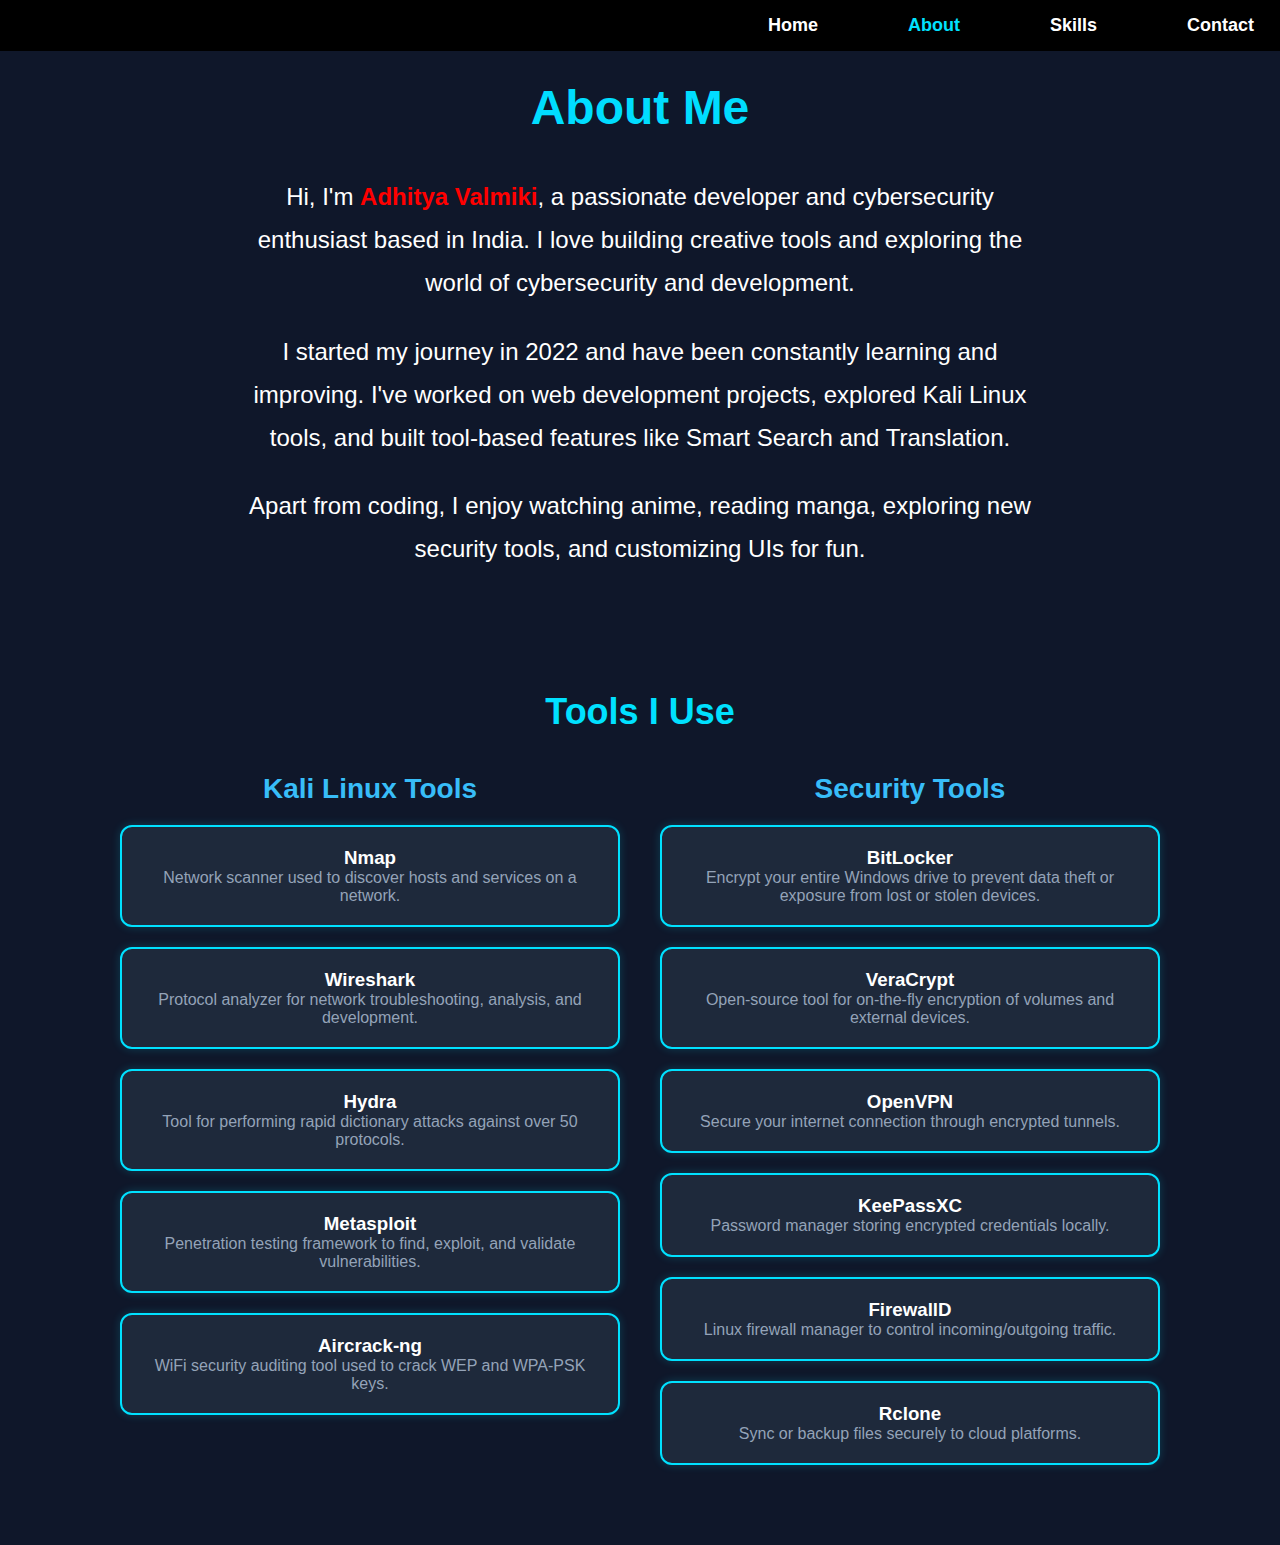
<file: about/index.html>
<!DOCTYPE html>
<html lang="en">
<head>
  <meta name="viewport" content="width=device-width, initial-scale=1.0"/>
  <meta charset="UTF-8" />
  <title>Contact | Adhitya Valmiki</title>
  <link rel="stylesheet" href="../web.css" />
  <script src="../web.js" defer></script>

</head>
<body>
  <nav class="navbar">
   <div class="hamburger" onclick="toggleMenu()">&#9776;</div>
    <ul class="nav-links" id="navLinks">
        <li><a href="/">Home</a></li>
        <li><a href="/about/" class="active">About</a></li>
        <li><a href="/skills/">Skills</a></li>
        <li><a href="/Contact/">Contact</a></li>
    </ul>
  </nav>
  
  <section id="about" class="about-section">
  <div class="container">
    <h2>About Me</h2>

    <!-- 1. Short Personal Introduction -->
    <p class="intro">
      Hi, I'm <strong>Adhitya Valmiki</strong>, a passionate developer and cybersecurity enthusiast based in India. 
      I love building creative tools and exploring the world of cybersecurity and development.
    </p>

    <!-- 2. Background -->
    <p class="background">
      I started my journey in 2022 and have been constantly learning and improving. 
      I've worked on web development projects, explored Kali Linux tools, and built tool-based features like Smart Search and Translation.
    </p>

    <!-- 6. Fun Facts / Hobbies -->
    <p class="fun-facts">
      Apart from coding, I enjoy watching anime, reading manga, exploring new security tools, and customizing UIs for fun.
    </p>
  </div>
</section>



  <main class="tools-container">
  <h1>Tools I Use</h1>

  <div class="dual-tools-wrapper">
    <!-- Left Column: Kali Tools -->
    <div class="tools-column">
      <h2>Kali Linux Tools</h2>

      <div class="tool-card">
        <h3>Nmap</h3>
        <p>Network scanner used to discover hosts and services on a network.</p>
      </div>

      <div class="tool-card">
        <h3>Wireshark</h3>
        <p>Protocol analyzer for network troubleshooting, analysis, and development.</p>
      </div>

      <div class="tool-card">
        <h3>Hydra</h3>
        <p>Tool for performing rapid dictionary attacks against over 50 protocols.</p>
      </div>

      <div class="tool-card">
        <h3>Metasploit</h3>
        <p>Penetration testing framework to find, exploit, and validate vulnerabilities.</p>
      </div>

      <div class="tool-card">
        <h3>Aircrack-ng</h3>
        <p>WiFi security auditing tool used to crack WEP and WPA-PSK keys.</p>
      </div>
    </div>

    <!-- Right Column: Security Tools -->
    <div class="tools-column">
      <h2>Security Tools</h2>

      <div class="tool-card">
        <h3>BitLocker</h3>
        <p>Encrypt your entire Windows drive to prevent data theft or exposure from lost or stolen devices.</p>
      </div>

      <div class="tool-card">
        <h3>VeraCrypt</h3>
        <p>Open-source tool for on-the-fly encryption of volumes and external devices.</p>
      </div>

      <div class="tool-card">
        <h3>OpenVPN</h3>
        <p>Secure your internet connection through encrypted tunnels.</p>
      </div>

      <div class="tool-card">
        <h3>KeePassXC</h3>
        <p>Password manager storing encrypted credentials locally.</p>
      </div>

      <div class="tool-card">
        <h3>FirewallD</h3>
        <p>Linux firewall manager to control incoming/outgoing traffic.</p>
      </div>

      <div class="tool-card">
        <h3>Rclone</h3>
        <p>Sync or backup files securely to cloud platforms.</p>
      </div>
    </div>
  </div>
</main>
</body>
</html>
</file>
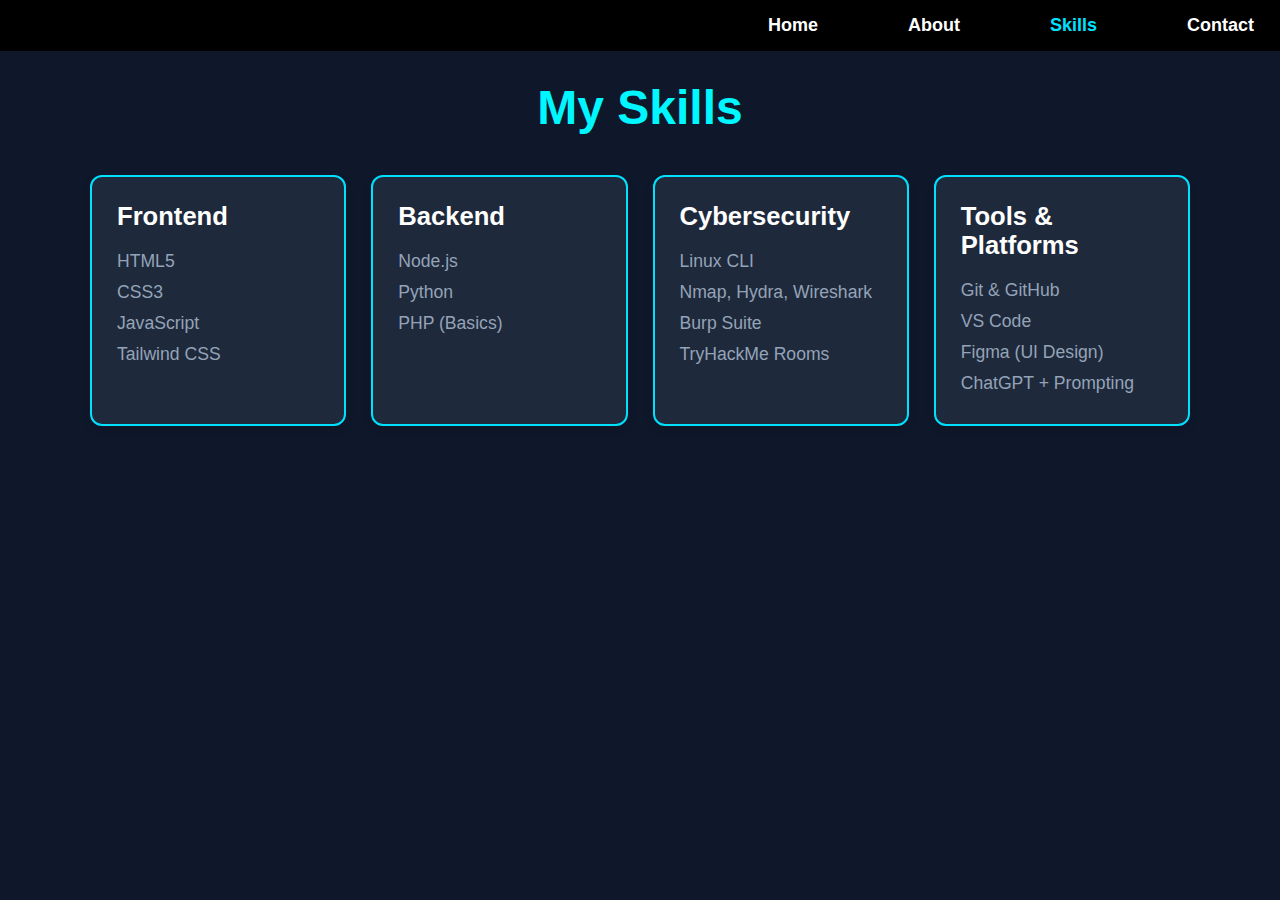
<file: skills/index.html>
<!DOCTYPE html>
<html lang="en">
<head>
  <meta name="viewport" content="width=device-width, initial-scale=1.0"/>
  <meta charset="UTF-8" />
  <meta name="viewport" content="width=device-width, initial-scale=1.0"/>
  <title>Kali Linux Tools</title>
  <link rel="stylesheet" href="/web.css" />
  <script src="../web.js" defer></script>
</head>
<body>

<nav class="navbar">
  <div class="hamburger" onclick="toggleMenu()">&#9776;</div>
  <ul class="nav-links" id="navLinks">
    <li><a href="/">Home</a></li>
    <li><a href="/about/">About</a></li>
    <li><a href="/skills/" class="active">Skills</a></li>
    <li><a href="/Contact/">Contact</a></li>
  </ul>
</nav>
     <section id="skills" class="skills-section">
  <div class="container">
    <h2>My Skills</h2>

    <div class="skills-grid">
      <!-- Frontend Skills -->
      <div class="skill-card">
        <h3>Frontend</h3>
        <ul>
          <li>HTML5</li>
          <li>CSS3</li>
          <li>JavaScript</li>
          <li>Tailwind CSS</li>
        </ul>
      </div>

      <!-- Backend Skills -->
      <div class="skill-card">
        <h3>Backend</h3>
        <ul>
          <li>Node.js</li>
          <li>Python</li>
          <li>PHP (Basics)</li>
        </ul>
      </div>

      <!-- Cybersecurity Skills -->
      <div class="skill-card">
        <h3>Cybersecurity</h3>
        <ul>
          <li>Linux CLI</li>
          <li>Nmap, Hydra, Wireshark</li>
          <li>Burp Suite</li>
          <li>TryHackMe Rooms</li>
        </ul>
      </div>

      <!-- Other Tools -->
      <div class="skill-card">
        <h3>Tools & Platforms</h3>
        <ul>
          <li>Git & GitHub</li>
          <li>VS Code</li>
          <li>Figma (UI Design)</li>
          <li>ChatGPT + Prompting</li>
        </ul>
      </div>
    </div>
  </div>
</section>

</body>
</html>
</file>
<file: web.css>
* {
    margin: 0;
    padding: 0;
    box-sizing: border-box;
    scrollbar-width: thin;
    scrollbar-color: grey;
}

body {
    font-family: sans-serif;
    background-color: #0f172a;
    color: white;
}

/* NAVBAR STYLING */
.navbar {
    position: fixed;
    top: 0;
    left: 0;
    width: 100%;
    background-color: #000000;
    padding: 15px 60%;
    z-index: 1000;
    display: flex;
    justify-content: space-between;
    align-items: center;
}



.navbar .hamburger {
    display: none;
    font-size: 26px;
    color: white;
    cursor: pointer;
    padding-left: 120px;
}

.navbar .nav-links {
    list-style: none;
    display: flex;
    gap: 90px;
}

.navbar .nav-links li a {
    color: white;
    text-decoration: none;
    font-size: 18px;
    font-weight: bold;
    transition: color 0.3s ease;
}

.navbar li a:hover,
.navbar li a.active {
    color: #00e1ff;
}

@media (max-width: 768px) {
    .navbar .hamburger {
        display: block;
    }

    .navbar .nav-links {
    display: none;
    flex-direction: column;
    background-color: #000;
    position: fixed;
    top: 0;
    left: 0;
    height: 100vh;
    width: 250px;
    padding: 80px 20px;
    z-index: 999;
    transition: transform 0.3s ease;
    transform: translateX(-100%);
}

.navbar .nav-links.show {
    display: flex;
    transform: translateX(0);
}


}

/* MAIN CONTAINER STYLING */
main.container {
    display: flex;
    flex-direction: column;
    align-items: center;
    padding: 150px 20px 60px;
    gap: 30px;
    text-align: center;
}

.top-row {
    display: flex;
    align-items: center;
    justify-content: center;
    flex-wrap: wrap;
    gap: 40px;
    text-align: left;
}

.top-row img {
    width: 200px;
    height: 200px;
    object-fit: cover;
    border-radius: 50%;
    border: 3px solid #00e1ff;
    box-shadow: 0 0 10px rgba(0, 225, 255, 0.4);
}

.text-block h1 {
    color: white;
    font-size: 28px;
}

.text-block h2 {
    margin-top: 10px;
    font-size: 22px;
    color: #cbd5e1;
}

.typing-text {
    color: #94a3b8;
    font-weight: bold;
    font-size: 24px;
    border-right: 2px solid black;
    padding-left: 5px;
    animation: blink 0.7s step-end infinite;
}

@keyframes blink {
    from, to { border-color: transparent; }
    50% { border-color: black; }
}

.bottom-paragraph {
    margin-top: 20px;
    max-width: 600px;
    font-size: 20px;
    color: #94a3b8;
    line-height: 1.6;
}
/* Contact Page */
.contact-page {
    text-align: center;
    padding: 160px 20px 60px;
    background-color:  #0f172a;
    min-height: 100vh;
}

.contact-page h1 {
    font-size: 36px;
    color: #ffffff;
    margin-bottom: 20px;
}

.contact-page p {
    font-size: 20px;
    color: 	#94a3b8;
    margin-bottom: 20px;
}

/* contact form styles */
.social-links img {
    width: 50px;
    height: 50px;
    transition: transform 0.3s ease, filter 0.3s ease;
}

.social-links img:hover {
    transform: scale(1.2);
    filter: brightness(1.2);
}
/* Tools Page */
.tools-container {
    padding: 15px 20px 60px;
    text-align: center;
    background-color: #0f172a;
}

.tools-container h1 {
    font-size: 36px;
    color: #00e1ff;
    margin-bottom: 40px;
}

.tool-card {
    background-color: #1e293b;
    border: 2px solid #00e1ff;
    border-radius: 12px;
    margin: 20px auto;
    padding: 20px;
    max-width: 600px;
    box-shadow: 0 0 10px rgba(0, 225, 255, 0.2);
    transition: transform 0.3s ease;
}

.tool-card:hover {
    transform: scale(1.03);
}

.tool-card h2 {
    font-size: 24px;
    color: white;
    margin-bottom: 10px;
}

.tool-card p {
    font-size: 16px;
    color: #94a3b8;
}
.dual-tools-wrapper {
    display: flex;
    flex-wrap: wrap;
    justify-content: center;
    gap: 40px;
}

.tools-column {
    flex: 1 1 400px;
    max-width: 500px;
}

.tools-column h2 {
    font-size: 28px;
    color: #38bdf8;
    margin-bottom: 20px;
    text-align: center;
}

/* About Section Styling */
.about-section {
  background-color: #0f172a;
  padding: 80px 20px;
  text-align: center;
}

.about-section h2 {
  font-size: 3rem;
  color: #00ddff;
  margin-bottom: 40px;
  
}

.about-section .container {
  max-width: 800px;
  margin: 0 auto;
}

.about-section p {
  font-size: 1.5rem;
  line-height: 1.8;
  margin-bottom: 25px;
  color: #ffffff;
  
}
.intro strong{
    color: red;
}

.skills-section {
  padding: 80px 20px;
  background-color: #0f172a;
  text-align: center;
  font-family: 'Segoe UI', sans-serif;
}

.skills-section h2 {
  font-size: 3rem;
  margin-bottom: 40px;
  color: #00f7ff;
}

.skills-grid {
  display: grid;
  grid-template-columns: repeat(auto-fit, minmax(250px, 1fr));
  gap: 25px;
  max-width: 1100px;
  margin: 0 auto;
}

.skill-card {
  background-color: #1e293b;
  border: 2px solid #00e1ff;
  border-radius: 12px;
  padding: 25px;
  box-shadow: 0 4px 8px rgba(0,0,0,0.1);
  transition: transform 0.3s ease;
  text-align: left;
}

.skill-card:hover {
  transform: translateY(-5px);
}

.skill-card h3 {
  font-size: 1.6rem;
  margin-bottom: 15px;
  color: #ffffff;
}

.skill-card ul {
  list-style: none;
  padding: 0;
  margin: 0;
}

.skill-card ul li {
  font-size: 1.1rem;
  padding: 5px 0;
  color: #94a3b8;
}
</file>
